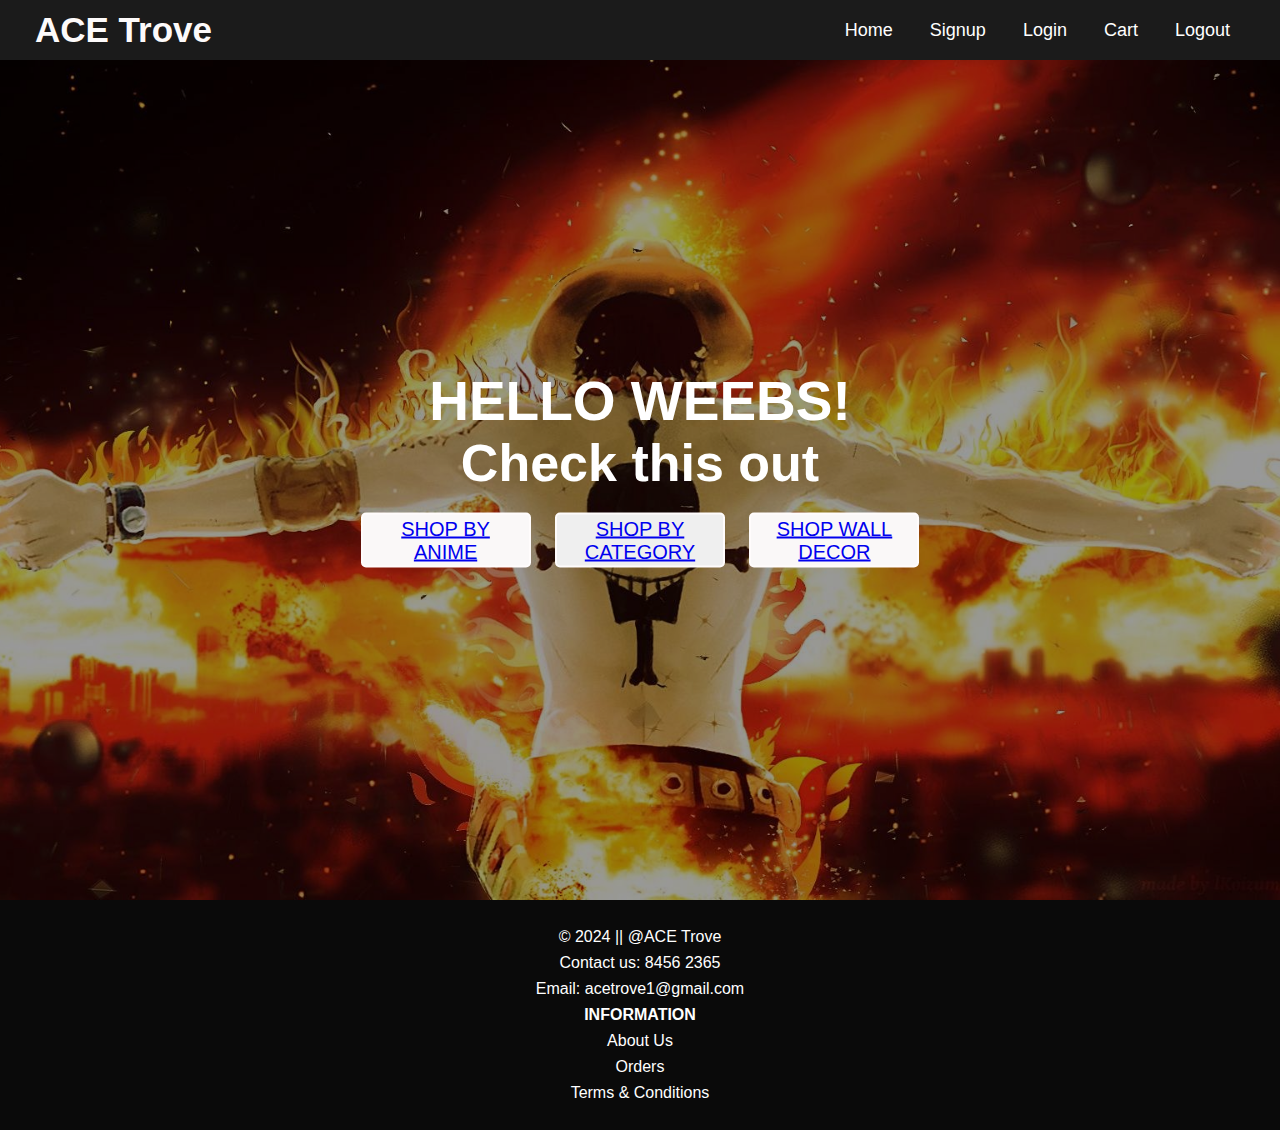
<file: index.html>
<!DOCTYPE html>
<html lang="en" dir="ltr">
  <head>
    <meta charset="UTF-8" />
    <meta name="viewport" content="width=device-width, initial-scale=1.0" />
    <title>Anime Acessories | ACE Trove</title>
    <link rel="stylesheet" href="style.css" />
    <script src="https://images8.alphacoders.com/872/872837.jpg"></script>
  </head>
  <body>
    <nav>
      <div class="menu">
        <div class="logo">
          <a href="#">ACE Trove</a>
        </div>
        <ul>
          <li><a href="#">Home</a></li>
          <li><a href="signup.html">Signup</a></li>
          <li><a href="login.html">Login</a></li>
          <li><a href="cart.html">Cart</a></li>
          <li><a href="logout.html">Logout</a></li>
        </ul>
      </div>
    </nav>
    <div class="img"></div>
    <div class="center">
      <div class="title">HELLO WEEBS!</div>
      <div class="sub_title">Check this out</div>
      <div class="btns">
        <button><a href="anime.html">SHOP BY ANIME</a></button>
        <button><a href="category.html">SHOP BY CATEGORY</a></button>
        <button><a href="walldecor.html">SHOP WALL DECOR</a></button>
      </div>
    </div>
    <footer>
      <div class="footer-content">
          <p>&copy; 2024 || @ACE Trove</p>
          <p>Contact us: 8456 2365</p>
          <p>Email: acetrove1@gmail.com</p>
          <p><b>INFORMATION</b></p>
          <p>About Us</p>
          <p>Orders</p>
          <p>Terms & Conditions</p>
      </div>
  </footer>
  </body>
</html>
</file>
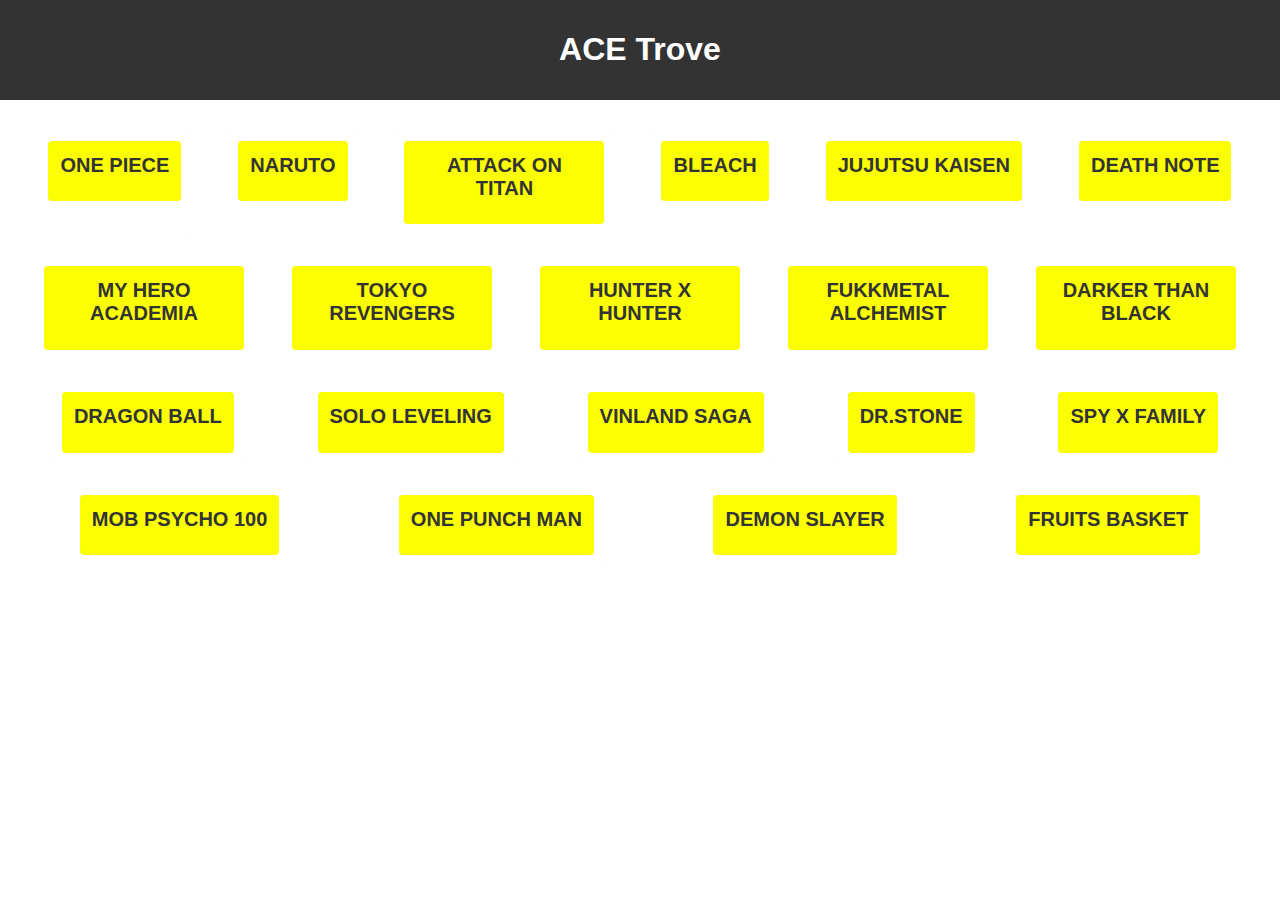
<file: anime.html>
<!DOCTYPE html>
<html lang="en">
<head>
    <meta charset="UTF-8">
    <meta name="viewport" content="width=device-width, initial-scale=1.0">
    <title>Anime Accessories | ACE Trove</title>
    <link rel="stylesheet" href="animestyles.css">
</head>
<body>
    <header>
        <h1>ACE Trove</h1>
    </header>

    <section id="animes">
        <div class="anime">
            <button><h2>ONE PIECE</h2></button>
        </div>

        <div class="anime">
            <button><h2>NARUTO</h2></button>
        </div>

        <div class="anime">
            <button><h2>ATTACK ON TITAN</h2></button>
        </div>

        <div class="anime">
            <button><h2>BLEACH</h2></button>
        </div>

        <div class="anime">
            <button><h2>JUJUTSU KAISEN</h2></button>
        </div>

        <div class="anime">
            <button><h2>DEATH NOTE</h2></button>
        </div>

        <div class="anime">
           <button> <h2>MY HERO ACADEMIA</h2></button>
        </div>

        <div class="anime">
            <button><h2>TOKYO REVENGERS</h2></button>
        </div>

        <div class="anime">
            <button><h2>HUNTER X HUNTER</h2></button>
        </div>

        <div class="anime">
            <button><h2>FUKKMETAL ALCHEMIST</h2></button>
        </div>

        <div class="anime">
            <button><h2>DARKER THAN BLACK</h2></button>
        </div>

        <div class="anime">
            <button><h2>DRAGON BALL</h2></button>
        </div>

        <div class="anime">
            <button><h2>SOLO LEVELING</h2></button>
        </div>

        <div class="anime">
            <button><h2>VINLAND SAGA</h2></button>
        </div>

        <div class="anime">
            <button><h2>DR.STONE</h2></button>
        </div>

        <div class="anime">
            <button><h2>SPY X FAMILY</h2></button>
        </div>

        <div class="anime">
            <button><h2>MOB PSYCHO 100</h2></button>
        </div>

        <div class="anime">
            <button><h2>ONE PUNCH MAN</h2></button>
        </div>

        <div class="anime">
            <button><h2>DEMON SLAYER</h2></button>
        </div>

        <div class="anime">
            <button><h2>FRUITS BASKET</h2></button>
        </div>

    </section>
</body>
</html>
</file>
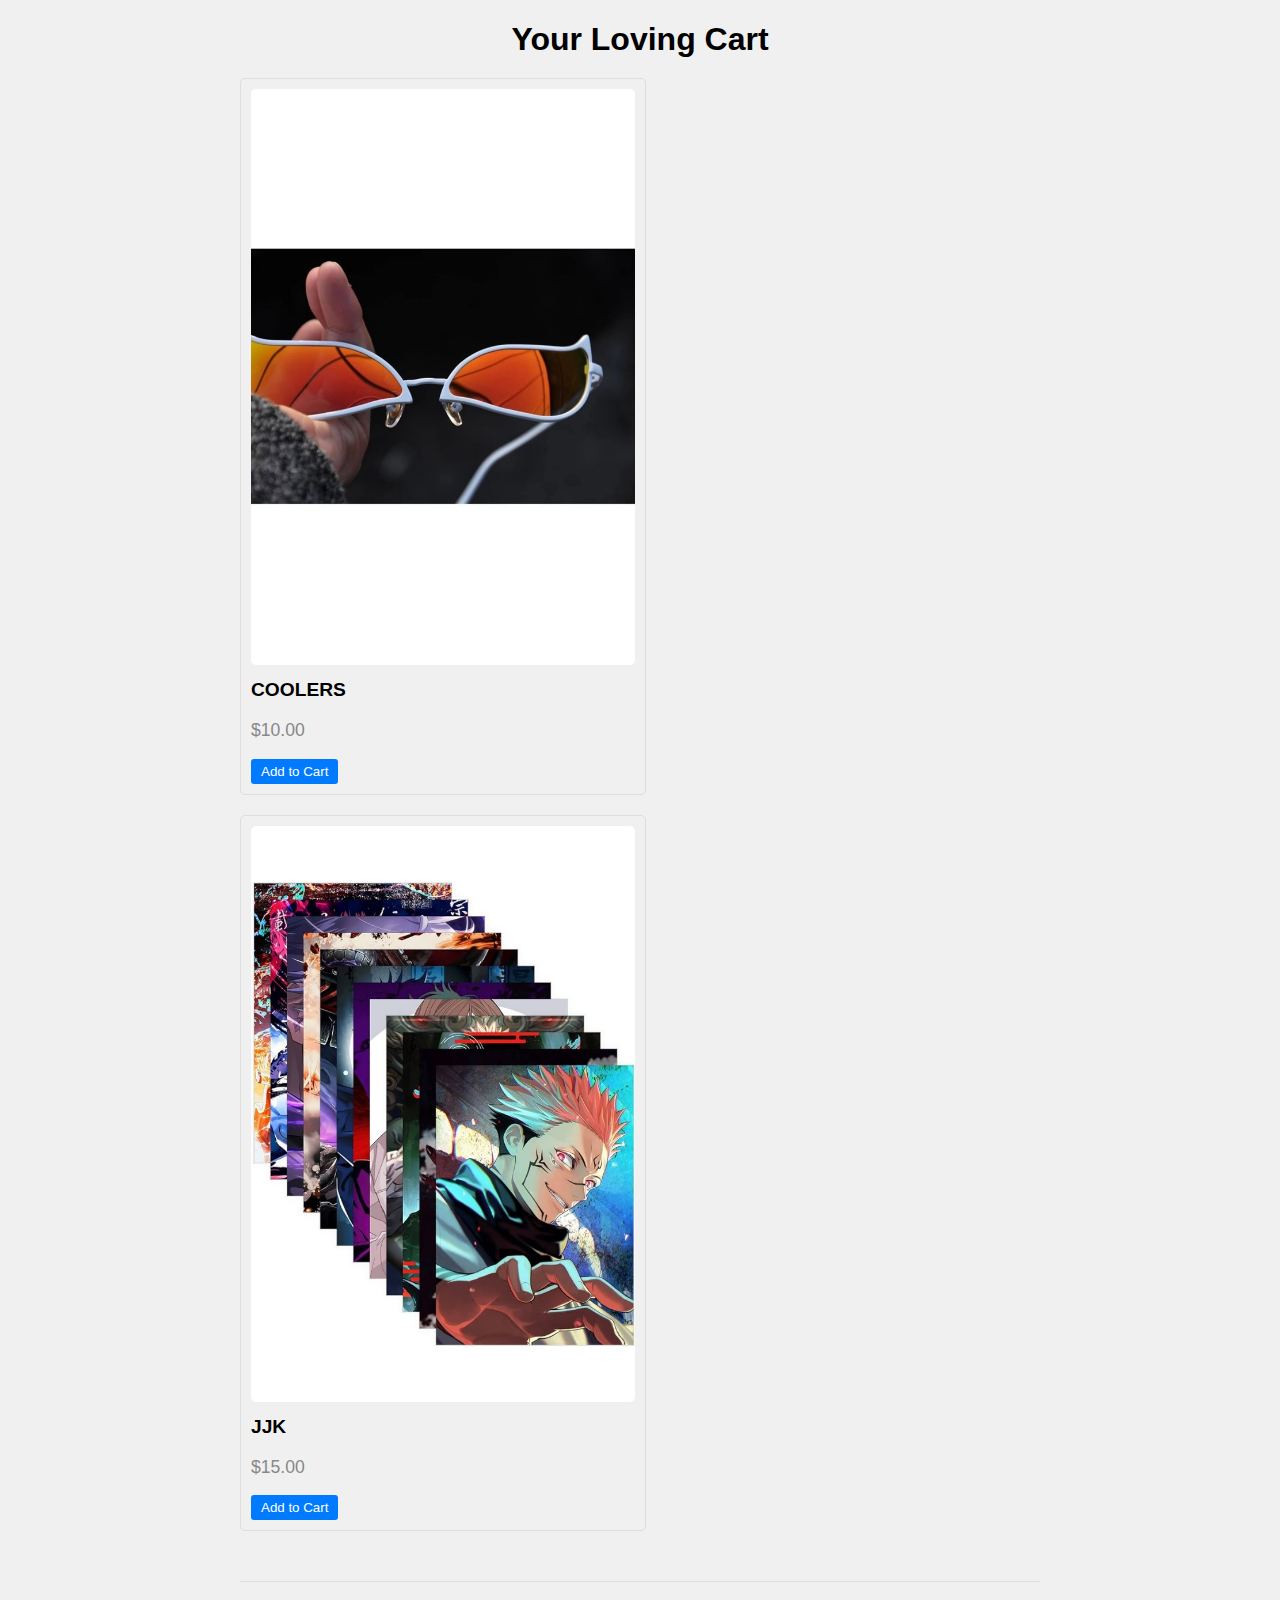
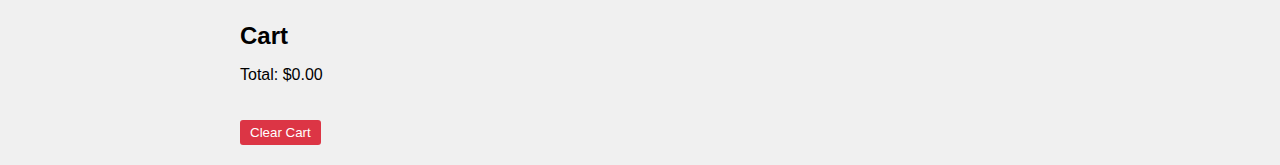
<file: cart.html>
<!DOCTYPE html>
<html lang="en">
<head>
<meta charset="UTF-8">
<meta name="viewport" content="width=device-width, initial-scale=1.0">
<title>Anime Acessories | ACE Trove</title>
<link rel="stylesheet" href="cartstyles.css">
</head>
<body>
<div class="container">
  <h1>Your Loving Cart</h1>
  <div class="products">
    <div class="product">
      <img src="cpic1.jpg" alt="Product 1">
      <h3>COOLERS</h3>
      <p>$10.00</p>
      <button class="add-to-cart">Add to Cart</button>
    </div>
    <div class="product">
      <img src="wpic1.jpg" alt="Product 2">
      <h3>JJK</h3>
      <p>$15.00</p>
      <button class="add-to-cart">Add to Cart</button>
    </div>
  </div>
  <div class="cart">
    <h2>Cart</h2>
    <ul class="cart-items"></ul>
    <p>Total: $<span class="cart-total">0.00</span></p>
    <button class="clear-cart">Clear Cart</button>
  </div>
</div>
<script src="script.js"></script>
</body>
</html>
</file>
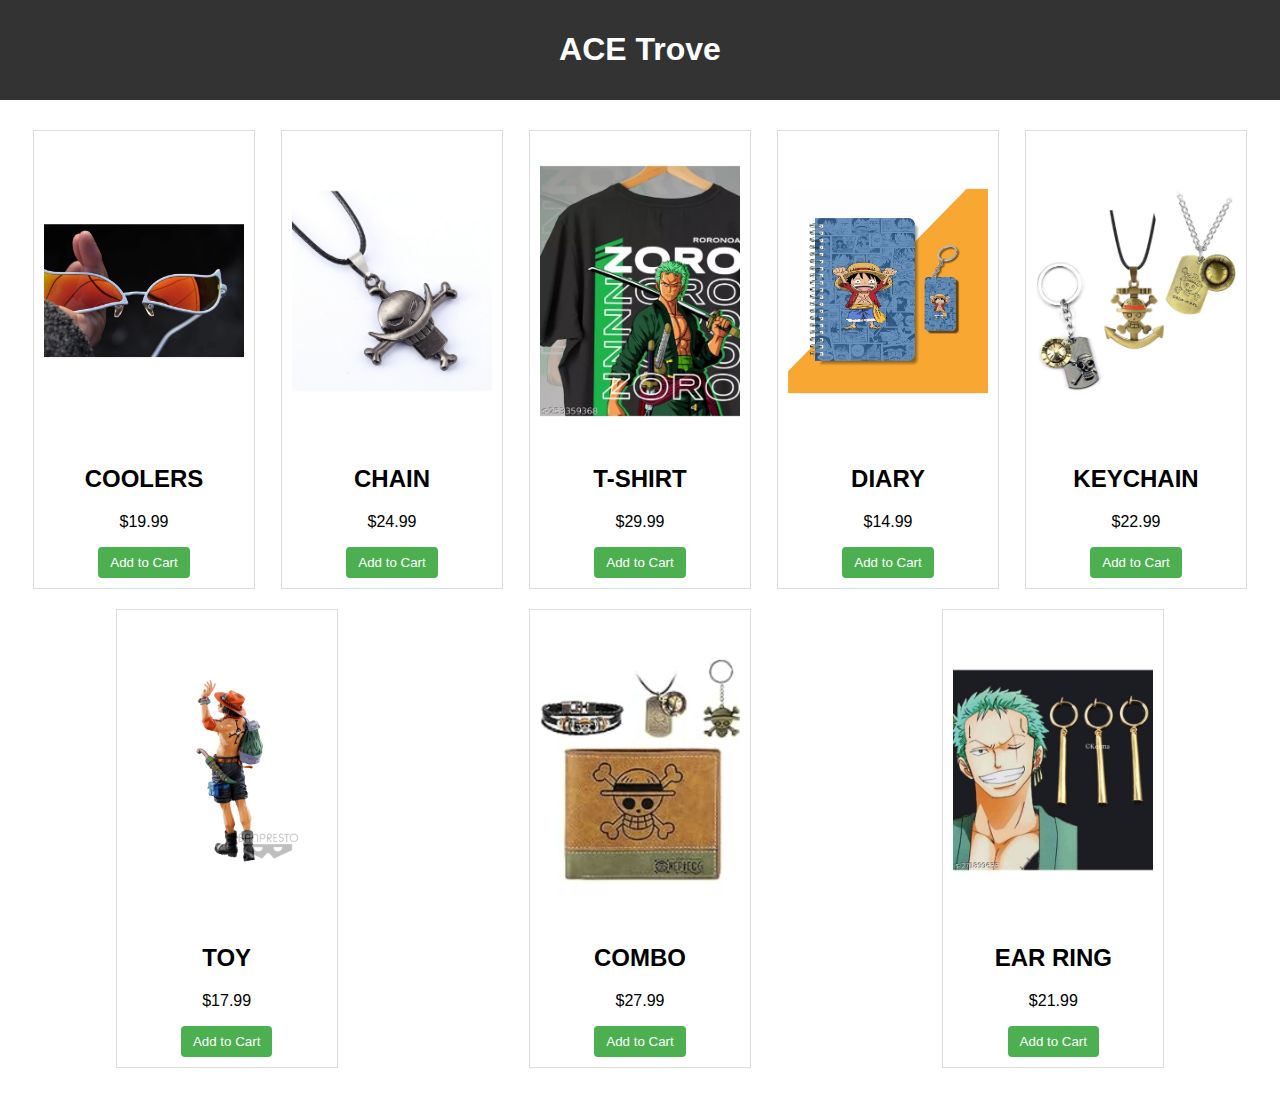
<file: category.html>
<!DOCTYPE html>
<html lang="en">
<head>
    <meta charset="UTF-8">
    <meta name="viewport" content="width=device-width, initial-scale=1.0">
    <title>Anime Accessories | ACE Trove</title>
    <link rel="stylesheet" href="categorystyle.css">
</head>
<body>
    <header>
        <h1>ACE Trove</h1>
    </header>

    <section id="products">
        <div class="product">
            <img src="cpic1.jpg" alt="Anime Product 1">
            <h2>COOLERS</h2>
            <p>$19.99</p>
            <button>Add to Cart</button>
        </div>

        <div class="product">
            <img src="cpic2.png" alt="Anime Product 2">
            <h2>CHAIN</h2>
            <p>$24.99</p>
            <button>Add to Cart</button>
        </div>

        <div class="product">
            <img src="cpic3.jpg" alt="Anime Product 3">
            <h2>T-SHIRT</h2>
            <p>$29.99</p>
            <button>Add to Cart</button>
        </div>

        <div class="product">
            <img src="cpic4.jpg" alt="Anime Product 4">
            <h2>DIARY</h2>
            <p>$14.99</p>
            <button>Add to Cart</button>
        </div>

        <div class="product">
            <img src="cpic5.jpg" alt="Anime Product 5">
            <h2>KEYCHAIN</h2>
            <p>$22.99</p>
            <button>Add to Cart</button>
        </div>

        <div class="product">
            <img src="cpic6.jpg" alt="Anime Product 6">
            <h2>TOY</h2>
            <p>$17.99</p>
            <button>Add to Cart</button>
        </div>

        <div class="product">
            <img src="cpic7.jpg" alt="Anime Product 7">
            <h2>COMBO</h2>
            <p>$27.99</p>
            <button>Add to Cart</button>
        </div>

        <div class="product">
            <img src="cpic8.jpg" alt="Anime Product 8">
            <h2>EAR RING</h2>
            <p>$21.99</p>
            <button>Add to Cart</button>
        </div>
    </section>
</body>
</html>
</file>
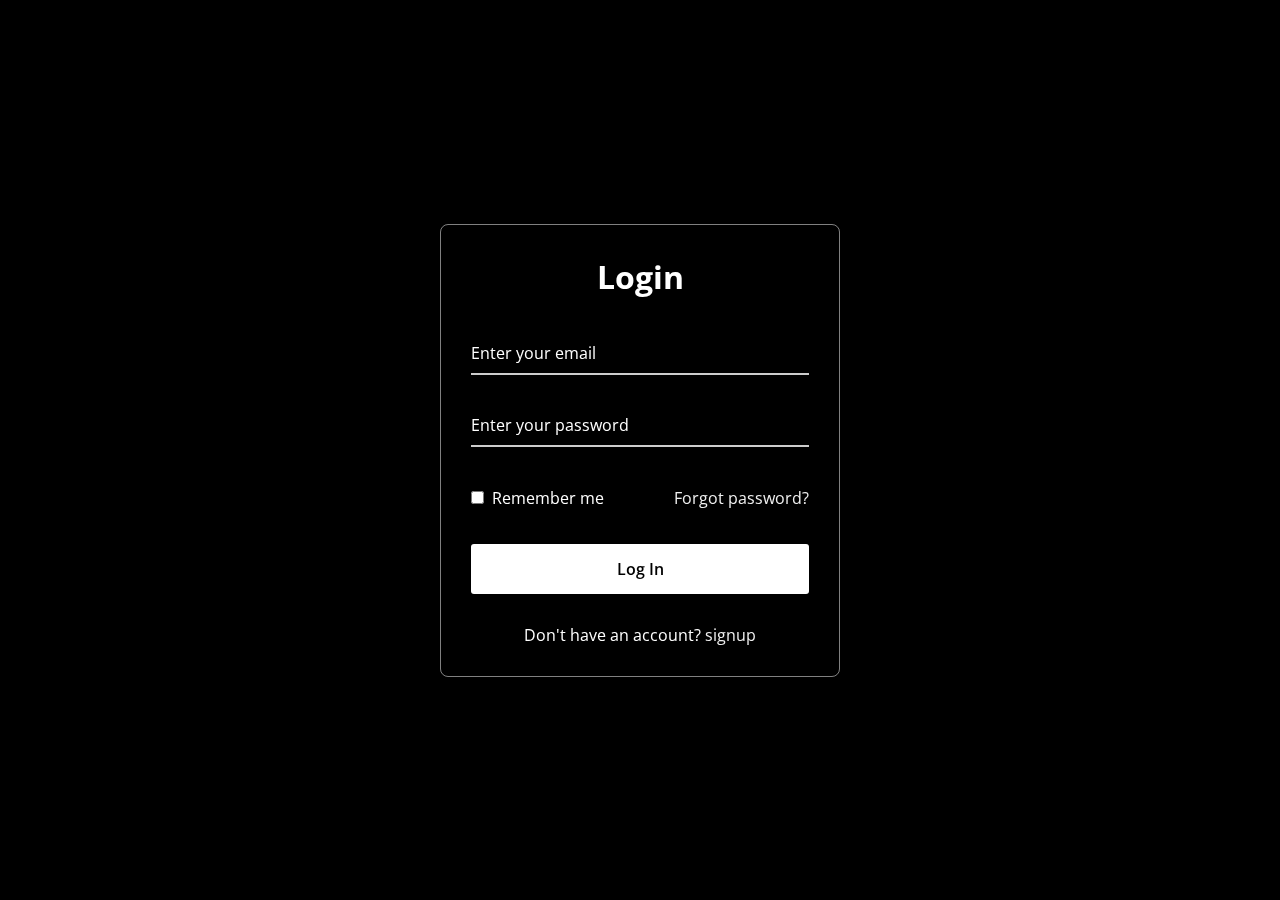
<file: login.html>
<!DOCTYPE html>
<html>
<head>
  <meta charset="UTF-8">
  <meta name="viewport" content="width=device-width, initial-scale=1.0">
  <title>Anime Acessories | ACE Trove</title>
  <link rel="stylesheet" href="loginstyle.css">
</head>
<body>
  <div class="wrapper">
    <form action="connect.php" method="post">
      <h2>Login</h2>
        <div class="input-field">
        <input type="text" name="email" id="email"required>
        <label>Enter your email</label>
      </div>
      <div class="input-field">
        <input type="password" name="password" id="password"required>
        <label>Enter your password</label>
      </div>
      <div class="forget">
        <label for="remember">
          <input type="checkbox" id="remember">
          <p>Remember me</p>
        </label>
        <a href="#">Forgot password?</a>
      </div>
      <button type="submit">Log In</button>
      <div class="register">
        <p>Don't have an account? <a href="signup.html">signup</a></p>
      </div>
    </form>
  </div>
</body>
</html>
</file>
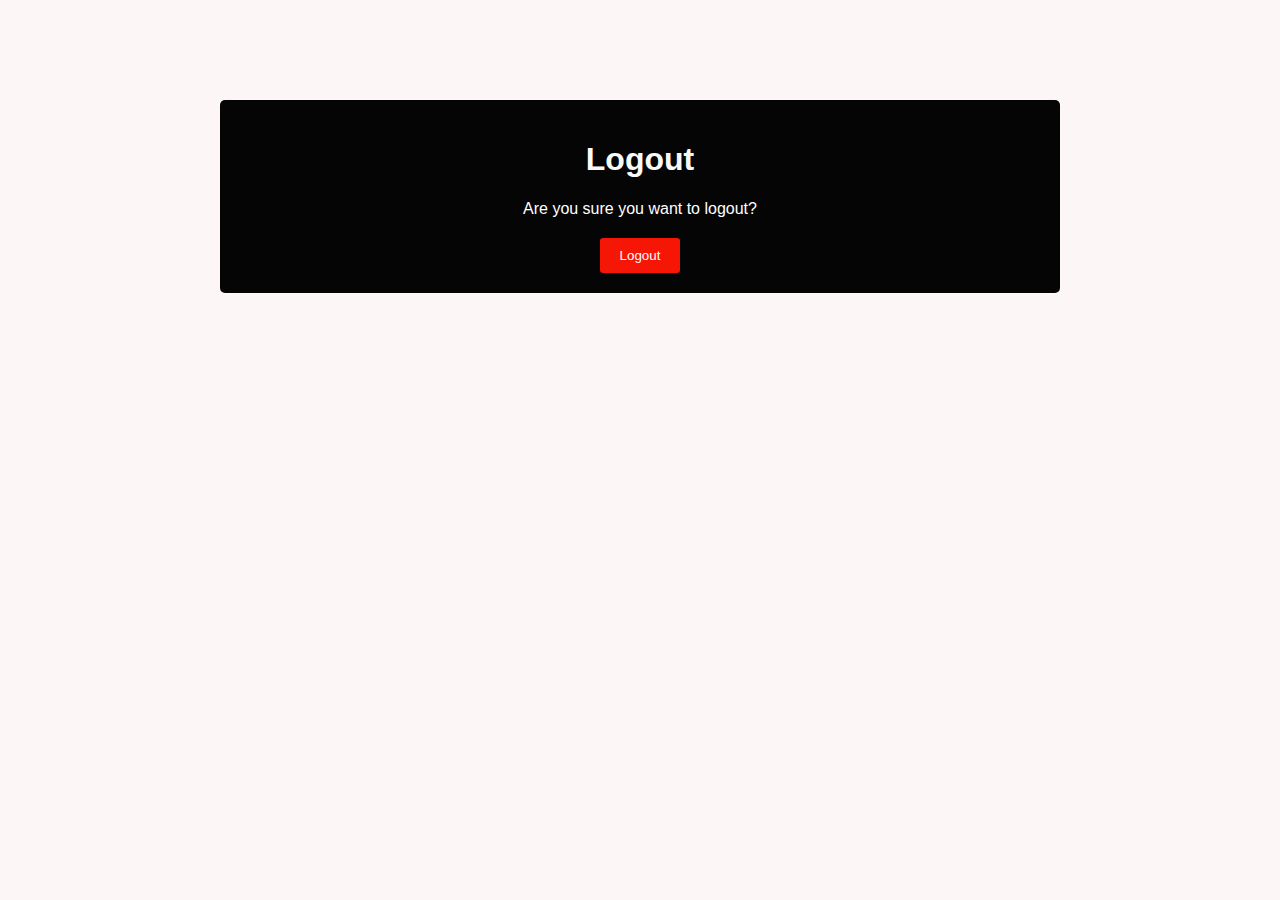
<file: logout.html>
<!DOCTYPE html>
<html lang="en">
<head>
<meta charset="UTF-8">
<meta name="viewport" content="width=device-width, initial-scale=1.0">
<title>Anime Acessories | ACE Trove</title>
<style>
    body {
        font-family: Arial, sans-serif;
        background-color: #fcf6f6;
        margin: 0;
        padding: 0;
    }
    .container {
        max-width: 800px;
        margin: 100px auto;
        padding: 20px;
        background-color: #050505;
        border-radius: 5px;
        box-shadow: 0 2px 5px rgba(253, 251, 251, 0.945);
        text-align: center;
    }
    h1 {
        color: #faf9f9;
    }
    p {
        color: #ffffff;
        margin-bottom: 20px;
    }
    button {
        padding: 10px 20px;
        background-color: #f51606;
        color: #fff;
        border: none;
        border-radius: 3px;
        cursor: pointer;
    }
    button:hover {
        background-color: #d32f2f;
    }
</style>
</head>
<body>
<div class="container">
    <h1>Logout</h1>
    <p>Are you sure you want to logout?</p>
    <button onclick="logout()">Logout</button>
</div>
<script>
    function logout() {
        // Perform logout actions here (e.g., clear session, redirect to login page)
        alert("Logged out successfully!");
        window.location.href = "login.html"; // Redirect to login page
    }
</script>
</body>
</html>
</file>
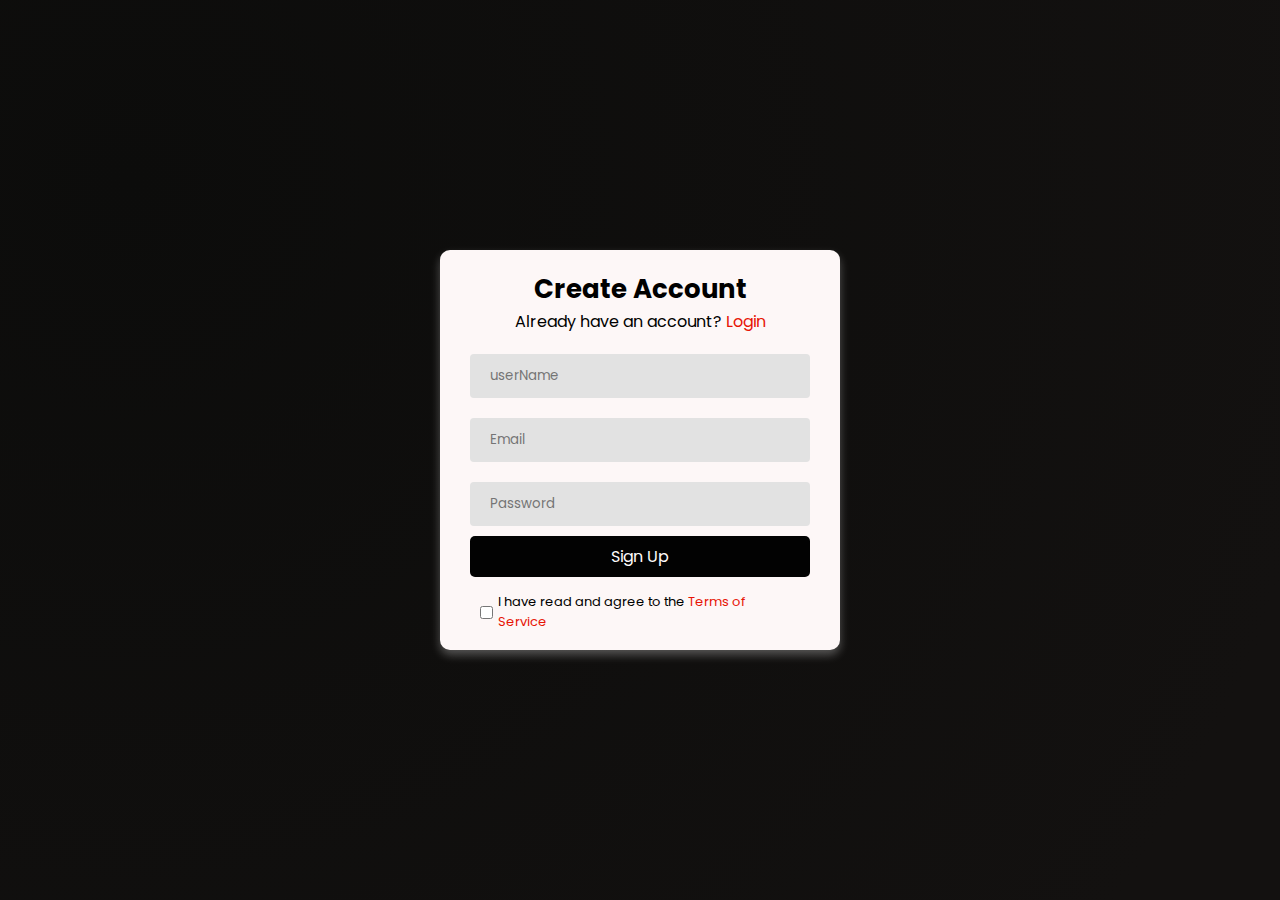
<file: signup.html>
<!DOCTYPE html>
<html lang="en">
  <head>
    <meta charset="UTF-8" />
    <meta http-equiv="X-UA-Compatible" content="IE=edge" />
    <meta name="viewport" content="width=device-width, initial-scale=1.0" />
    <title>Website with Login & Registration Form</title>
    <link rel="stylesheet" href="signupstyle.css" />
    <link rel="stylesheet" href="https://unicons.iconscout.com/release/v4.0.0/css/line.css" />
  </head>
  <body>
 <div class="container">
      <div class="card">
        <div class="card_title">
          <h1>Create Account</h1>
          <span>Already have an account? <a href="login.html">Login</a></span>
        </div>
        <div class="form">
        <form action="connect.php" method="POST">
          <input type="text" name="username" id="Username" placeholder="userName" />
          <input type="email" name="email" placeholder="Email" id="email" />
          <input type="password" name="password" placeholder="Password" id="password" />
          <button>Sign Up</button>
          </form>
        </div>
        <div class="card_terms">
            <input type="checkbox" name="" id="terms"> <span>I have read and agree to the <a href="">Terms of Service</a></span>
        </div>
      </div>
    </div>
</body>
</html>
</file>
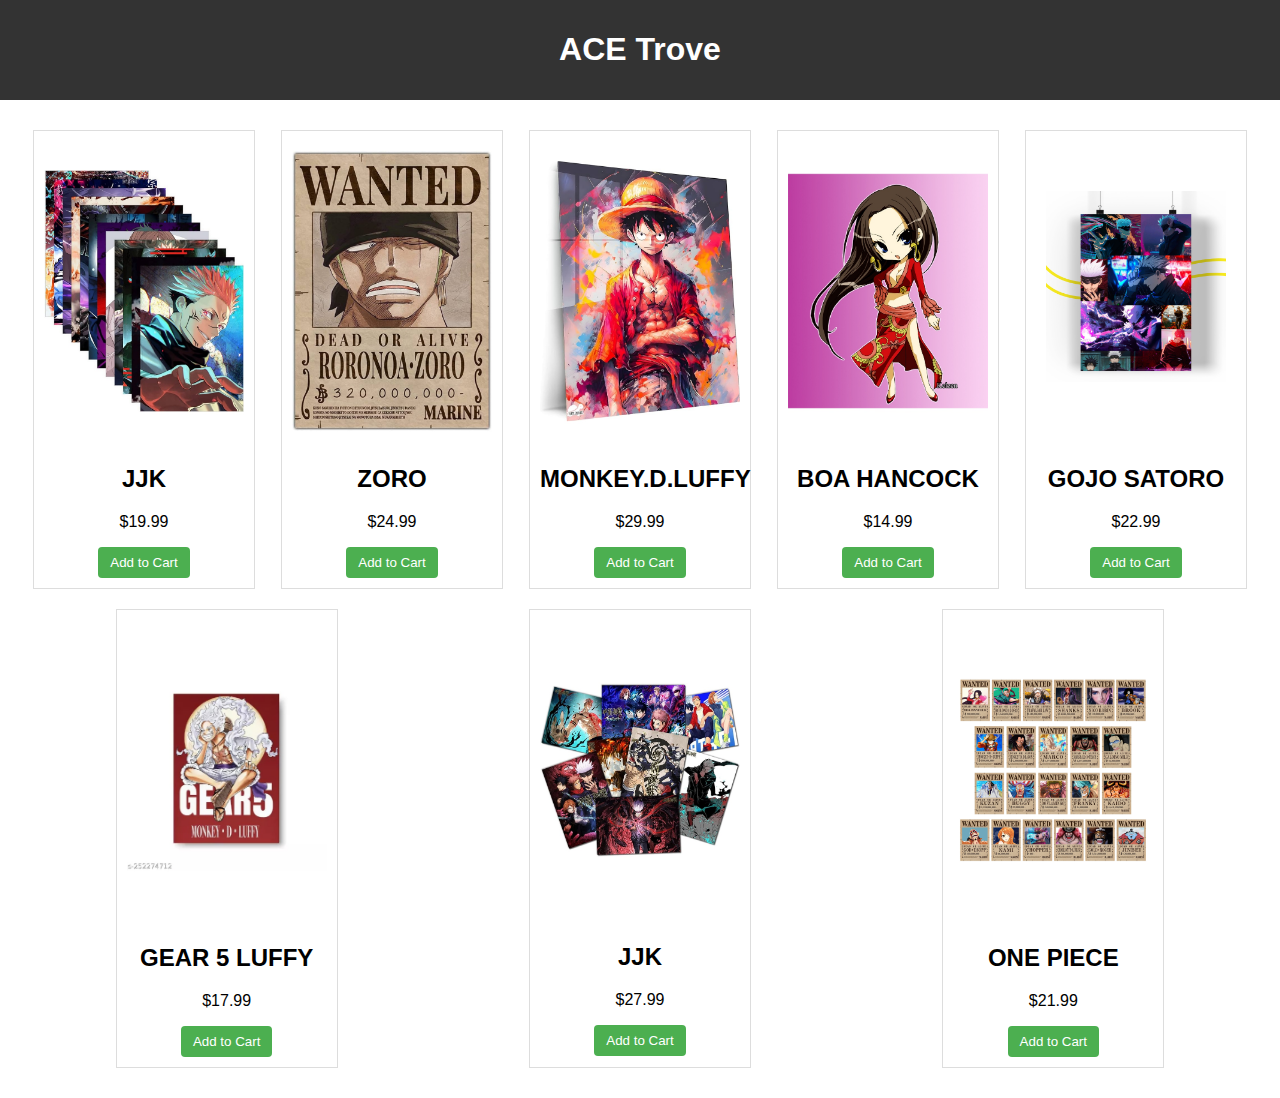
<file: walldecor.html>
<!DOCTYPE html>
<html lang="en">
<head>
    <meta charset="UTF-8">
    <meta name="viewport" content="width=device-width, initial-scale=1.0">
    <title>Anime Accessories | ACE Trove</title>
    <link rel="stylesheet" href="categorystyle.css">
</head>
<body>
    <header>
        <h1>ACE Trove</h1>
    </header>

    <section id="products">
        <div class="product">
            <img src="wpic1.jpg" alt="JUJUTSU KAISEN">
            <h2>JJK</h2>
            <p>$19.99</p>
            <button>Add to Cart</button>
        </div>

        <div class="product">
            <img src="wpic2.jpg" alt="RORONOA ZORO">
            <h2>ZORO</h2>
            <p>$24.99</p>
            <button>Add to Cart</button>
        </div>

        <div class="product">
            <img src="wpic3.jpg" alt="MONKEY.D.LUFFY">
            <h2>MONKEY.D.LUFFY</h2>
            <p>$29.99</p>
            <button>Add to Cart</button>
        </div>

        <div class="product">
            <img src="wpic4.jpg" alt="BOA HANCOCK">
            <h2>BOA HANCOCK</h2>
            <p>$14.99</p>
            <button>Add to Cart</button>
        </div>

        <div class="product">
            <img src="wpic5.jpg" alt="GOJO SATORO">
            <h2>GOJO SATORO</h2>
            <p>$22.99</p>
            <button>Add to Cart</button>
        </div>

        <div class="product">
            <img src="wpic6.jpg" alt="GEAR 5 LUFFY">
            <h2>GEAR 5 LUFFY</h2>
            <p>$17.99</p>
            <button>Add to Cart</button>
        </div>

        <div class="product">
            <img src="wpic7.jpg" alt="JUJUTSU KAISEN">
            <h2>JJK</h2>
            <p>$27.99</p>
            <button>Add to Cart</button>
        </div>

        <div class="product">
            <img src="wpic8.jpg" alt="ONE PIECE">
            <h2>ONE PIECE</h2>
            <p>$21.99</p>
            <button>Add to Cart</button>
        </div>
    </section>
</body>
</html>
</file>
<file: style.css>
@import url("https://images8.alphacoders.com/872/872837.jpg");
* {
  margin: 0;
  padding: 0;
  box-sizing: border-box;
  font-family: "Poppins", sans-serif;
}
::selection {
  color: #000;
  background: #fff;
}
nav {
  position: fixed;
  background: #1b1b1b;
  width: 100%;
  padding: 10px 0;
  z-index: 12;
}
nav .menu {
  max-width: 1250px;
  margin: auto;
  display: flex;
  align-items: center;
  justify-content: space-between;
  padding: 0 20px;
}
.menu .logo a {
  text-decoration: none;
  color: #fdfafa;
  font-size: 35px;
  font-weight: 600;
}
.menu ul {
  display: inline-flex;
}
.menu ul li {
  list-style: none;
  margin-left: 7px;
}
.menu ul li:first-child {
  margin-left: 0px;
}
.menu ul li a {
  text-decoration: none;
  color: #fff;
  font-size: 18px;
  font-weight: 500;
  padding: 8px 15px;
  border-radius: 5px;
  transition: all 0.3s ease;
}
.menu ul li a:hover {
  background: #fff;
  color: black;
}
.img {
  background: url("img.jpg") no-repeat;
  width: 100%;
  height: 100vh;
  background-size: cover;
  background-position: center;
  position: relative;
}
.img::before {
  content: "";
  position: absolute;
  height: 100%;
  width: 100%;
  background: rgba(0, 0, 0, 0.4);
}
.center {
  position: absolute;
  top: 52%;
  left: 50%;
  transform: translate(-50%, -50%);
  width: 100%;
  padding: 0 20px;
  text-align: center;
}
.center .title {
  color: #ffffff;
  font-size: 55px;
  font-weight: 600;
}
.center .sub_title {
  color: #fff;
  font-size: 52px;
  font-weight: 600;
}
.center .btns {
  margin-top: 20px;
}
.center .btns button {
  height: 55px;
  width: 170px;
  border-radius: 5px;
  border: none;
  margin: 0 10px;
  border: 2px solid rgb(255, 252, 252);
  font-size: 20px;
  font-weight: 500;
  padding: 0 10px;
  cursor: pointer;
  outline: none;
  transition: all 0.3s ease;
}
.center .btns button:first-child {
  color: #080808;
  background: rgb(250, 248, 248);
}
.btns button:first-child:hover {
  background: rgb(245, 241, 241);
  color: black;
}
.center .btns button:last-child {
  background: rgb(250, 248, 248);
  color: black;
}
    footer {
        background-color: #0a0a0a;
        color: #fff;
        padding: 20px 0;
        text-align: center;
    }

    .footer-content {
        max-width: 800px;
        margin: 0 auto;
    }

    p {
        margin: 8px 0;
    }
</file>
<file: animestyles.css>
body {
    font-family: 'Arial', sans-serif;
    margin: 0;
    padding: 0;
}

header {
    background-color: #333;
    color: #fff;
    text-align: center;
    padding: 10px;
}

#animes {
    display: flex;
    justify-content: space-around;
    flex-wrap: wrap;
    padding: 20px;
}

.anime {
    border: 1px solid #fdfbfb;
    padding: 10px;
    margin: 10px;
    text-align: center;
    max-width: 200px; /* Adjust based on your design */
}

h2 {
    margin-top: 5px;
    color: #333;
}
button {
    background-color: #fbff01;
    color: rgb(17, 16, 16);
    padding: 8px 12px;
    border: none;
    border-radius: 4px;
    cursor: pointer;
}

button:hover {
    background-color: #f55618;
}
</file>
<file: cartstyles.css>
body {
    font-family: Arial, sans-serif;
    margin: 0;
    padding: 0;
    background-color: #f0f0f0;
  }
  
  .container {
    max-width: 800px;
    margin: 20px auto;
    padding: 0 20px;
  }
  
  h1 {
    text-align: center;
    margin-bottom: 20px;
  }
  
  .products {
    display: flex;
    flex-wrap: wrap;
    justify-content: space-between;
  }
  
  .product {
    width: 48%;
    margin-bottom: 20px;
    padding: 10px;
    border: 1px solid #ddd;
    border-radius: 5px;
  }
  
  .product img {
    width: 100%;
    border-radius: 5px;
  }
  
  .product h3 {
    margin-top: 10px;
    font-size: 1.2em;
  }
  
  .product p {
    font-size: 1.1em;
    color: #888;
  }
  
  .add-to-cart {
    display: block;
    margin-top: 10px;
    padding: 5px 10px;
    background-color: #007bff;
    color: white;
    border: none;
    border-radius: 3px;
    cursor: pointer;
  }
  
  .add-to-cart:hover {
    background-color: #0056b3;
  }
  
  .cart {
    margin-top: 30px;
    border-top: 1px solid #ddd;
    padding-top: 20px;
  }
  
  .cart h2 {
    margin-bottom: 10px;
  }
  
  .cart-items {
    list-style-type: none;
    padding: 0;
  }
  
  .cart-item {
    display: flex;
    justify-content: space-between;
    margin-bottom: 5px;
  }
  
  .clear-cart {
    margin-top: 20px;
    padding: 5px 10px;
    background-color: #dc3545;
    color: white;
    border: none;
    border-radius: 3px;
    cursor: pointer;
  }
  
  .clear-cart:hover {
    background-color: #bd2130;
  }
</file>
<file: categorystyle.css>
body {
    font-family: 'Arial', sans-serif;
    margin: 0;
    padding: 0;
}

header {
    background-color: #333;
    color: #fff;
    text-align: center;
    padding: 10px;
}

#products {
    display: flex;
    justify-content: space-around;
    flex-wrap: wrap;
    padding: 20px;
}

.product {
    border: 1px solid #ddd;
    padding: 10px;
    margin: 10px;
    text-align: center;
    max-width: 200px; /* Adjust based on your design */
}

.product img {
    max-width: 100%;
    height: auto;
}

button {
    background-color: #4CAF50;
    color: white;
    padding: 8px 12px;
    border: none;
    border-radius: 4px;
    cursor: pointer;
}

button:hover {
    background-color: #45a049;
}
</file>
<file: loginstyle.css>
@import url("https://fonts.googleapis.com/css2?family=Open+Sans:wght@200;300;400;500;600;700&display=swap");

* {
  margin: 0;
  padding: 0;
  box-sizing: border-box;
  font-family: "Open Sans", sans-serif;
}

body {
  display: flex;
  align-items: center;
  justify-content: center;
  min-height: 100vh;
  width: 100%;
  padding: 0 10px;
}

body::before {
  content: "";
  position: absolute;
  width: 100%;
  height: 100%;
  background-color: #000;
  background-position: center;
  background-size: cover;
}

.wrapper {
  width: 400px;
  border-radius: 8px;
  padding: 30px;
  text-align: center;
  border: 1px solid rgba(255, 255, 255, 0.5);
  backdrop-filter: blur(9px);
  -webkit-backdrop-filter: blur(9px);
}

form {
  display: flex;
  flex-direction: column;
}

h2 {
  font-size: 2rem;
  margin-bottom: 20px;
  color: #fff;
}

.input-field {
  position: relative;
  border-bottom: 2px solid #ccc;
  margin: 15px 0;
}

.input-field label {
  position: absolute;
  top: 50%;
  left: 0;
  transform: translateY(-50%);
  color: #fff;
  font-size: 16px;
  pointer-events: none;
  transition: 0.15s ease;
}

.input-field input {
  width: 100%;
  height: 40px;
  background: transparent;
  border: none;
  outline: none;
  font-size: 16px;
  color: #fff;
}

.input-field input:focus~label,
.input-field input:valid~label {
  font-size: 0.8rem;
  top: 10px;
  transform: translateY(-120%);
}

.forget {
  display: flex;
  align-items: center;
  justify-content: space-between;
  margin: 25px 0 35px 0;
  color: #fff;
}

#remember {
  accent-color: #fff;
}

.forget label {
  display: flex;
  align-items: center;
}

.forget label p {
  margin-left: 8px;
}

.wrapper a {
  color: #efefef;
  text-decoration: none;
}

.wrapper a:hover {
  text-decoration: underline;
}

button {
  background: #fff;
  color: #000;
  font-weight: 600;
  border: none;
  padding: 12px 20px;
  cursor: pointer;
  border-radius: 3px;
  font-size: 16px;
  border: 2px solid transparent;
  transition: 0.3s ease;
}

button:hover {
  color: #fff;
  border-color: #fff;
  background: rgba(255, 255, 255, 0.15);
}

.register {
  text-align: center;
  margin-top: 30px;
  color: #fff;
}
</file>
<file: signupstyle.css>
@import url("https://fonts.googleapis.com/css2?family=Poppins:wght@200;300;400;500;600;700&display=swap");

* {
  margin: 0;
  padding: 0;
  box-sizing: border-box;
  font-family: "Poppins", sans-serif;
}

.container {
  height: 100vh;
  width: 100%;
  align-items: center;
  display: flex;
  justify-content: center;
  background-image: radial-gradient(
    circle farthest-corner at 10% 20%,
    rgb(12, 12, 11) 0%,
    rgb(19, 17, 16) 90%
  );
}

.card {
  border-radius: 10px;
  box-shadow: 0 5px 10px 0 rgba(250, 248, 248, 0.3);
  width: 400px;
  height: 400px;
  background-color: #fdf7f7;
  padding: 10px 30px;
}

.card_title {
  text-align: center;
  padding: 10px;
}

.card_title h1 {
  font-size: 26px;
  font-weight: bold;
}

.form input {
  margin: 10px 0;
  width: 100%;
  background-color: #e2e2e2;
  border: none;
  outline: none;
  padding: 12px 20px;
  border-radius: 4px;
}

.form button {
  background-color: #020202;
  color: #fffbfb;
  font-size: 16px;
  outline: none;
  border-radius: 5px;
  border: none;
  padding: 8px 15px;
  width: 100%;
}

.card_terms {
  display: flex;
  align-items: center;
  padding: 10px;
}

.card_terms input[type="checkbox"] {
  background-color: #fff8f8;
}

.card_terms span {
  margin: 5px;
  font-size: 13px;
}

.card a {
  color: #e71405;
  text-decoration: none;
}
</file>
